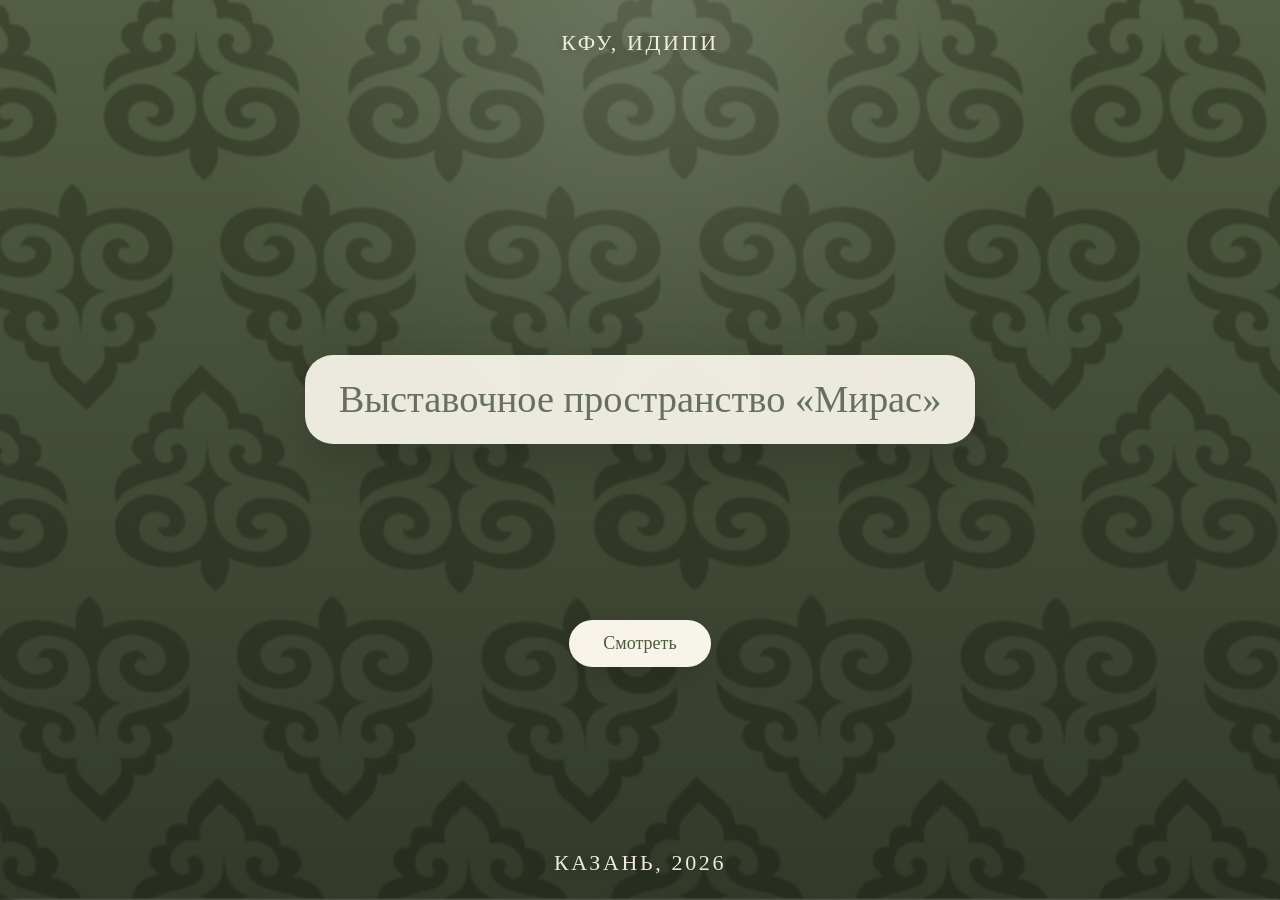
<file: index.html>
<!DOCTYPE html>
<html lang="ru">
<head>
  <meta charset="UTF-8" />
  <meta name="viewport" content="width=device-width, initial-scale=1.0" />
  <title>Мирас</title>
  <link rel="stylesheet" href="style.css" />
</head>
<body class="page-index">
  <div class="page">
    <div class="top-title">КФУ, ИДИПИ</div>

    <div class="main-title">
      Выставочное пространство «Мирас»
    </div>

    <a href="main.html" class="watch-btn">Смотреть</a>


    <div class="bottom-title">Казань, 2026</div>
  </div>
</body>
</html>
</file>
<file: style.css>
:root {
  --bg: #4f5b40;
  --bg-dark: #2f3727;
  --surface: rgba(248, 244, 235, 0.92);
  --surface-strong: rgba(255, 251, 241, 0.98);
  --text: #f6f1e6;
  --muted: #6a6d62;
  --accent: #7a8f5a;
  --accent-hover: #91a96a;
  --shadow: 0 18px 50px rgba(0, 0, 0, 0.18);
  --radius: 24px;
}

* {
  box-sizing: border-box;
  margin: 0;
  padding: 0;
}

html {
  scroll-behavior: smooth;
}

body {
  font-family: "Times New Roman", serif;
  color: var(--text);
  min-height: 100vh;
  background:
    radial-gradient(circle at top, rgba(255,255,255,0.12), transparent 35%),
    linear-gradient(180deg, #66724e 0%, #4f5b40 45%, #35402d 100%);
}

a {
  color: inherit;
  text-decoration: none;
}

img {
  max-width: 100%;
  display: block;
}

body.page-index {
  background:
    radial-gradient(circle at top, rgba(255,255,255,0.14), transparent 40%),
    linear-gradient(180deg, rgba(84, 95, 66, 0.55), rgba(40, 46, 33, 0.75)),
    url("image-24-05-26-14-23.jpeg") center/cover no-repeat;
}

.page {
  min-height: 100vh;
  display: flex;
  flex-direction: column;
  align-items: center;
  justify-content: space-between;
  padding: 30px 18px 24px;
  text-align: center;
}

.top-title,
.bottom-title {
  font-size: clamp(16px, 2vw, 22px);
  letter-spacing: 0.12em;
  text-transform: uppercase;
  color: rgba(255, 248, 236, 0.92);
  text-shadow: 0 2px 10px rgba(0, 0, 0, 0.18);
}

.main-title {
  margin-top: 16vh;
  padding: 22px 34px;
  max-width: min(900px, 92vw);
  border-radius: 28px;
  background: rgba(255, 251, 242, 0.92);
  color: #66705f;
  font-size: clamp(24px, 3vw, 44px);
  line-height: 1.18;
  box-shadow: var(--shadow);
  backdrop-filter: blur(10px);
}

.watch-btn,
.ticket-btn,
.buy-btn,
.about-link {
  display: inline-flex;
  align-items: center;
  justify-content: center;
  border-radius: 999px;
  transition: transform 0.22s ease, background 0.22s ease, box-shadow 0.22s ease;
}

.watch-btn {
  margin-top: 22px;
  padding: 13px 34px;
  background: rgba(255, 251, 242, 0.96);
  color: #4d5a3d;
  font-size: 18px;
  box-shadow: 0 12px 28px rgba(0, 0, 0, 0.14);
}

.watch-btn:hover,
.ticket-btn:hover,
.buy-btn:hover,
.about-link:hover {
  transform: translateY(-2px);
}

.authors {
  width: min(760px, 92vw);
  margin-top: auto;
  padding: 16px 22px;
  border-radius: 22px;
  background: rgba(255, 251, 242, 0.9);
  color: #697165;
  font-size: clamp(16px, 2vw, 22px);
  line-height: 1.45;
  box-shadow: var(--shadow);
  backdrop-filter: blur(10px);
}

.bottom-title {
  margin-top: 28px;
}

body.page-main {
  background:
    radial-gradient(circle at top, rgba(255,255,255,0.08), transparent 36%),
    linear-gradient(180deg, rgba(79, 91, 64, 0.95), rgba(45, 54, 38, 0.98)),
    url("img/image-24-05-26-13-54.jpeg") repeat;
  background-size: 520px auto;
}

.content {
  width: min(1200px, 100%);
  margin: 0 auto;
  display: flex;
  flex-direction: column;
  gap: 22px;
  padding: 24px 18px 30px;
}

.hero-main {
  text-align: center;
  padding-top: 8px;
}

.hero-main h1 {
  font-size: clamp(34px, 5vw, 68px);
  font-weight: 400;
  letter-spacing: 0.03em;
  text-shadow: 0 2px 12px rgba(0, 0, 0, 0.18);
}

.marquee {
  overflow: hidden;
  white-space: nowrap;
  border-radius: 999px;
  padding: 12px 0;
  background: rgba(255, 251, 242, 0.88);
  color: #61685b;
  box-shadow: var(--shadow);
}

.marquee__track {
  display: inline-flex;
  gap: 48px;
  padding-left: 100%;
  animation: marquee 16s linear infinite;
}

.marquee__track span {
  font-size: 20px;
}

@keyframes marquee {
  from { transform: translateX(0); }
  to { transform: translateX(-50%); }
}

.poster-block,
.about-box,
.card,
.ticket,
.products-section,
.ticket-form {
  background: var(--surface);
  color: #62695c;
  border-radius: var(--radius);
  box-shadow: var(--shadow);
  backdrop-filter: blur(10px);
}

.poster-block {
  padding: 20px;
}

.poster-block h2,
.ticket h2,
.section-title,
.ticket-form h2 {
  font-weight: 400;
  letter-spacing: 0.02em;
}

.poster-block h2 {
  text-align: center;
  font-size: 28px;
  margin-bottom: 16px;
}

.poster-carousel {
  display: flex;
  gap: 18px;
  overflow-x: auto;
  padding-bottom: 8px;
  scroll-snap-type: x mandatory;
  -webkit-overflow-scrolling: touch;
}

.poster-slide {
  flex: 0 0 380px;
  height: 520px;
  border-radius: 20px;
  overflow: hidden;
  scroll-snap-align: start;
  background: #39432d;
}

.poster-slide img {
  width: 100%;
  height: 100%;
  object-fit: cover;
}

.about {
  display: flex;
  flex-direction: column;
  gap: 14px;
}

.about-link {
  width: fit-content;
  padding: 12px 18px;
  background: rgba(255, 251, 242, 0.92);
  color: #5e6658;
  box-shadow: 0 12px 28px rgba(0, 0, 0, 0.12);
}

.about-box {
  padding: 20px 24px;
  line-height: 1.7;
  font-size: 18px;
}

.products-section {
  padding: 22px;
}

.section-title {
  text-align: center;
  font-size: 32px;
  margin-bottom: 20px;
}

.products-grid {
  display: grid;
  grid-template-columns: repeat(2, minmax(0, 1fr));
  gap: 20px;
}

.product-card {
  background: var(--surface-strong);
  border-radius: 22px;
  overflow: hidden;
  padding: 14px;
  box-shadow: 0 10px 28px rgba(0, 0, 0, 0.10);
}

.product-card img,
.card-photo,
.ticket-mini,
.result-ticket-img {
  object-fit: cover;
  border-radius: 18px;
}

.product-card img {
  width: 100%;
  height: 360px;
  margin-bottom: 14px;
}

.product-card h3,
.card h2 {
  font-size: 24px;
  font-weight: 400;
  margin-bottom: 8px;
}

.product-card p,
.card p,
.ticket p {
  font-size: 18px;
  line-height: 1.55;
}

.card {
  padding: 16px;
}

.card-photo {
  width: 100%;
  height: 320px;
  margin-bottom: 14px;
}

.ticket {
  padding: 20px 22px;
}

.ticket-btn {
  margin-top: 10px;
  padding: 12px 24px;
  background: var(--accent);
  color: #f7f2e7;
}

.ticket-btn:hover,
.buy-btn:hover {
  background: var(--accent-hover);
}

.tickets-page {
  width: 100%;
  min-height: 100vh;
  padding: 28px 20px 36px;
}

.tickets-title {
  text-align: center;
  font-size: clamp(30px, 4vw, 48px);
  color: #f5f0e3;
  font-weight: 400;
  margin: 0 0 26px;
}

.tickets-list {
  display: flex;
  flex-direction: column;
  gap: 18px;
  width: min(1200px, 100%);
  margin: 0 auto;
}

.ticket-row {
  display: flex;
  align-items: center;
  gap: 20px;
  padding: 16px;
  border-radius: 22px;
  background: rgba(255, 251, 242, 0.92);
  box-shadow: var(--shadow);
}

.ticket-mini {
  width: 320px;
  flex-shrink: 0;
  box-shadow: 0 10px 24px rgba(0, 0, 0, 0.10);
}

.ticket-text {
  flex: 1;
  color: #5f6659;
}

.ticket-text h2 {
  font-size: 28px;
  font-weight: 400;
  margin: 0 0 10px;
}

.buy-btn {
  padding: 12px 26px;
  background: var(--accent);
  color: #f7f2e7;
}

.ticket-form {
  width: min(420px, 100%);
  margin: 34px auto 0;
  padding: 24px;
  color: #5f6659;
}

.ticket-form label {
  display: block;
  margin: 14px 0 6px;
  font-size: 18px;
}

.ticket-form input,
.ticket-form select {
  width: 100%;
  padding: 12px 14px;
  border: 1px solid #c7c2b0;
  border-radius: 14px;
  font-size: 16px;
  background: #fff;
  color: #5f6659;
}

.ticket-form button {
  width: 100%;
  margin-top: 20px;
  padding: 13px 16px;
  border: none;
  border-radius: 999px;
  background: var(--accent);
  color: #f7f2e7;
  font-size: 18px;
  cursor: pointer;
}

.success-message {
  display: none;
  margin-top: 16px;
  padding: 12px 14px;
  border-radius: 14px;
  background: #e8f2de;
  color: #4e6a35;
  font-size: 18px;
  text-align: center;
}

.success-message.show {
  display: block;
}

.ticket-result {
  margin-top: 20px;
  text-align: center;
}

.result-ticket-img {
  width: min(320px, 100%);
  height: auto;
}

.footer {
  display: flex;
  justify-content: center;
  gap: 32px;
  flex-wrap: wrap;
  padding: 18px 24px 24px;
  color: rgba(255, 248, 236, 0.92);
  font-size: 16px;
  letter-spacing: 0.04em;
}

@media (max-width: 900px) {
  .products-grid {
    grid-template-columns: 1fr;
  }

  .poster-slide {
    flex: 0 0 86%;
    height: 420px;
  }

  .ticket-row {
    flex-direction: column;
    align-items: flex-start;
  }

  .ticket-mini {
    width: 100%;
    max-width: 100%;
  }
}

@media (max-width: 768px) {
  .page,
  .content,
  .tickets-page {
    padding-left: 12px;
    padding-right: 12px;
  }

  .main-title {
    margin-top: 10vh;
    padding: 16px 18px;
    border-radius: 22px;
  }

  .watch-btn,
  .ticket-btn,
  .buy-btn,
  .about-link {
    width: 100%;
  }

  .poster-block,
  .about-box,
  .card,
  .ticket,
  .products-section,
  .ticket-form {
    padding: 16px;
    border-radius: 18px;
  }

  .product-card img,
  .card-photo {
    height: 260px;
  }

  .ticket-text h2 {
    font-size: 22px;
  }

  .ticket-text p,
  .product-card p,
  .card p,
  .ticket p {
    font-size: 16px;
  }

  .ticket-form h2 {
    font-size: 24px;
  }

  .ticket-form label {
    font-size: 16px;
  }

  .footer {
    gap: 12px;
    text-align: center;
  }
}

.footer {
  margin-top: 40px;
  padding: 28px 18px 34px;
  background: linear-gradient(180deg, rgba(44, 52, 38, 0.92), rgba(31, 37, 28, 0.98));
  color: rgba(255, 248, 236, 0.92);
  border-top: 1px solid rgba(255, 255, 255, 0.12);
}

.footer__inner {
  width: min(1200px, 100%);
  margin: 0 auto;
  display: flex;
  justify-content: space-between;
  align-items: flex-end;
  gap: 20px;
  flex-wrap: wrap;
}

.footer__brand {
  display: flex;
  flex-direction: column;
  gap: 6px;
}

.footer__title {
  font-size: 22px;
  letter-spacing: 0.08em;
  text-transform: uppercase;
}

.footer__subtitle {
  font-size: 15px;
  opacity: 0.75;
}

.footer__meta {
  display: flex;
  flex-direction: column;
  gap: 6px;
  font-size: 15px;
  line-height: 1.4;
  opacity: 0.9;
}

.footer__year {
  font-size: 15px;
  letter-spacing: 0.08em;
  text-transform: uppercase;
  opacity: 0.75;
}


.main-title, .poster-block, .about-box, .card, .product-card, .ticket, .ticket-form {
  backdrop-filter: blur(14px);
  background: rgba(255, 251, 242, 0.9);
  box-shadow: 0 18px 50px rgba(0, 0, 0, 0.18);
  transition: transform 0.25s ease, box-shadow 0.25s ease;
}

.card:hover,
.product-card:hover,
.ticket-row:hover {
  transform: translateY(-6px);
  box-shadow: 0 24px 60px rgba(0, 0, 0, 0.22);
}

.card img,
.product-card img,
.ticket-mini,
.poster-slide img {
  transition: transform 0.35s ease;
}

.card:hover img,
.product-card:hover img,
.ticket-row:hover .ticket-mini,
.poster-slide:hover img {
  transform: scale(1.03);
}

html {
  scroll-behavior: smooth;
}

.site-nav {
  width: min(1200px, calc(100% - 24px));
  margin: 16px auto 0;
  padding: 12px 16px;
  display: flex;
  justify-content: center;
  flex-wrap: wrap;
  gap: 10px;
  background: rgba(255, 251, 242, 0.92);
  border: 1px solid rgba(111, 128, 80, 0.15);
  border-radius: 18px;
  box-shadow: 0 10px 24px rgba(0, 0, 0, 0.08);
}

.site-nav a {
  display: inline-flex;
  align-items: center;
  justify-content: center;
  padding: 10px 16px;
  border-radius: 999px;
  color: #4f5a45;
  text-decoration: none;
  font-size: 15px;
  font-weight: 600;
  letter-spacing: 0.02em;
  background: transparent;
  transition: background-color 0.2s ease, color 0.2s ease, transform 0.2s ease;
}

.site-nav a:hover,
.site-nav a:focus-visible {
  background: #6f8050;
  color: #fffaf0;
  transform: translateY(-1px);
  outline: none;
}

.site-nav a:active {
  transform: translateY(0);
}
</file>
